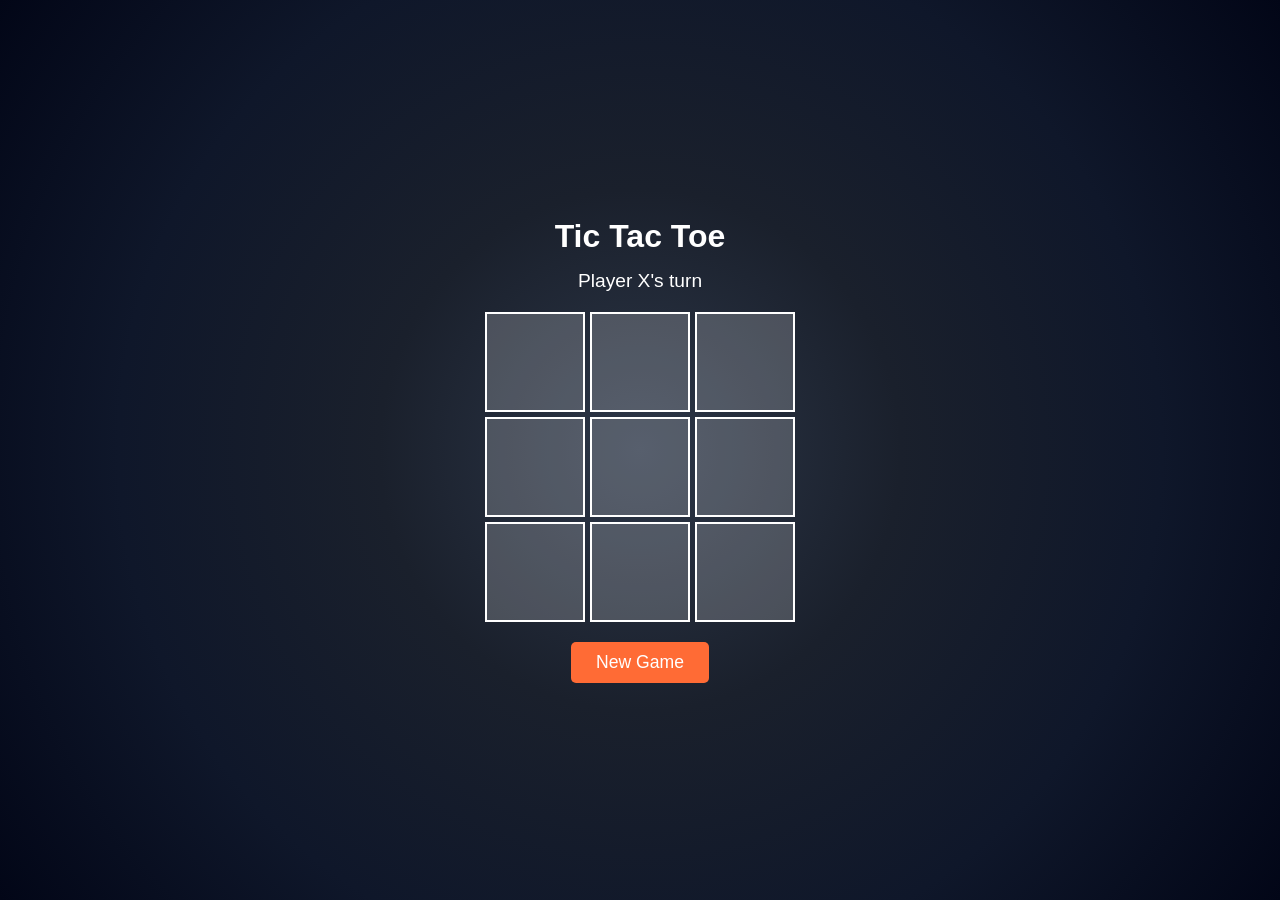
<file: index.html>
<!DOCTYPE html>
<html lang="en">

<head>
    <meta charset="UTF-8">
    <meta name="viewport" content="width=device-width, initial-scale=1.0">
    <title>Tic Tac Toe</title>
    <link rel="stylesheet" href="style.css">
</head>

<body>
    <div class="herosection">
        <h1>Tic Tac Toe</h1>
        <p class="status" id="status">Player X's turn</p>

        <div class="board" id="board">
            <div class="cell" data-index="0"></div>
            <div class="cell" data-index="1"></div>
            <div class="cell" data-index="2"></div>
            <div class="cell" data-index="3"></div>
            <div class="cell" data-index="4"></div>
            <div class="cell" data-index="5"></div>
            <div class="cell" data-index="6"></div>
            <div class="cell" data-index="7"></div>
            <div class="cell" data-index="8"></div>
        </div>

        <button class="reset-btn" id="reset-btn">New Game</button>
    </div>

    <script src="script.js"></script>
</body>

</html>
</file>
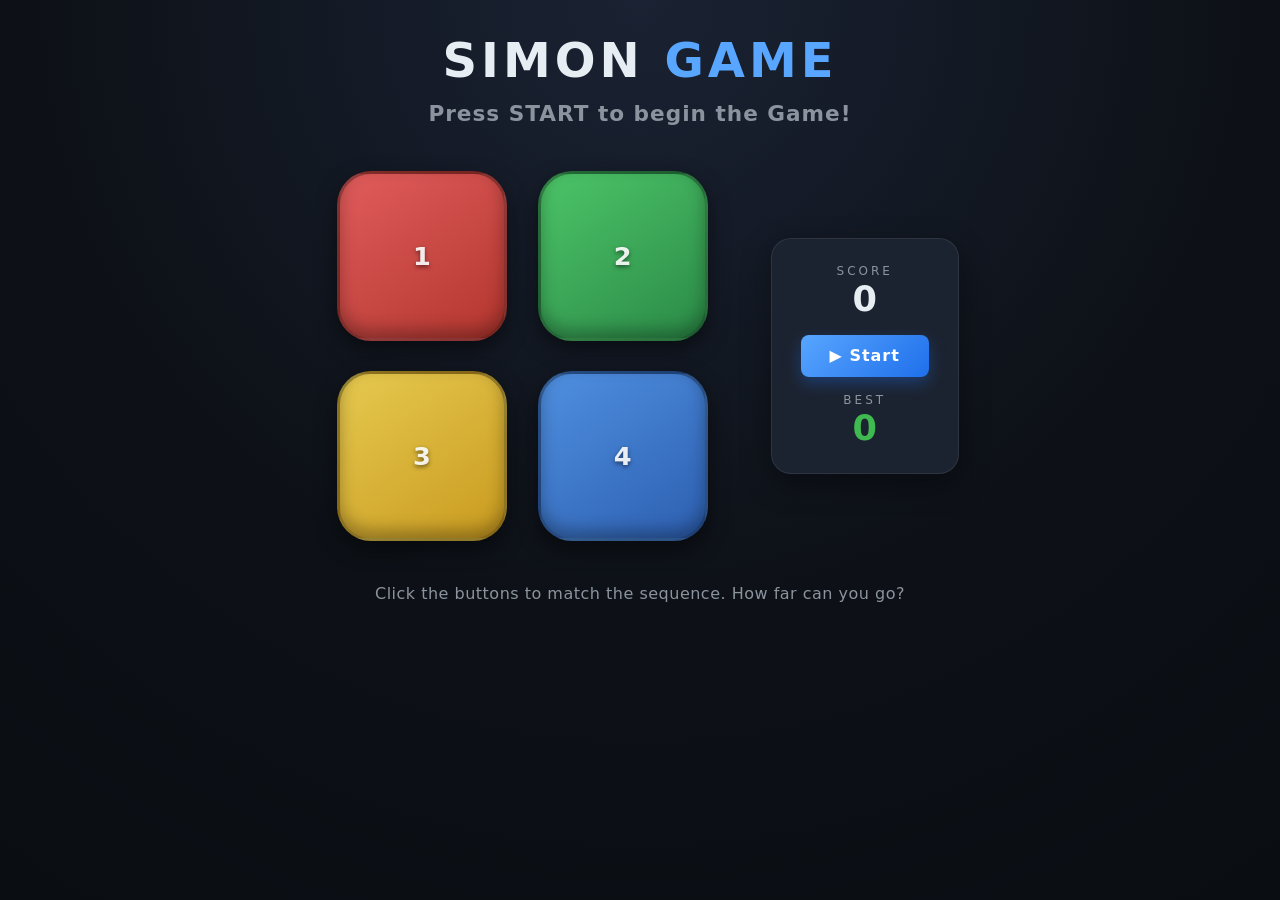
<file: project4-SimonsGame/index.html>
<!DOCTYPE html>
<html lang="en">

<head>
    <meta charset="UTF-8">
    <meta name="viewport" content="width=device-width, initial-scale=1.0">
    <title>Simon Game</title>
    <link rel="stylesheet" href="style.css">
</head>

<body>

    <h1 class="title">Simon <span class="accent">Game</span></h1>
    <h2 id="status">Press START to begin the Game!</h2>

    <div class="game-wrap">
        <div class="btn-container">
            <div class="line1">
                <div class="btn red" data-color="red" type="button">1</div>
                <div class="btn green" data-color="green" type="button">2</div>
            </div>
            <div class="line2">
                <div class="btn yellow" data-color="yellow" type="button">3</div>
                <div class="btn blue" data-color="blue" type="button">4</div>
            </div>
        </div>

        <!-- center hub -->
        <div class="hub">
            <div class="hub-score">
                <span class="hub-label">Score</span>
                <span id="score">0</span>
            </div>
            <button id="startBtn">▶ Start</button>
            <div class="hub-score">
                <span class="hub-label">Best</span>
                <span id="highScore">0</span>
            </div>
        </div>
    </div>

    <p id="hint">Click the buttons to match the sequence. How far can you go?</p>

    <!-- Game over overlay -->
    <div id="gameOver" class="overlay hidden">
        <div class="overlay-card">
            <h1 class="gameover-title">Game Over</h1>
            <p>You reached <span id="finalScore">0</span> points!</p>
            <p class="best-line">Best: <span id="finalBest">0</span></p>
            <button id="restartBtn">Play Again</button>
        </div>
    </div>

    <script src="script.js"></script>
</body>

</html>
</file>
<file: style.css>
* {
    margin: 0;
    padding: 0;
    box-sizing: border-box;
}

body {
    font-family: Arial, sans-serif;
    background: radial-gradient(circle at center,
            #2d3748,
            #1a202c,
            #0f172a,
            #020617);
    display: flex;
    justify-content: center;
    align-items: center;
    min-height: 100vh;

}

.herosection {
    text-align: center;
    color: white;
}

.status {
    font-size: 1.2rem;
    margin: 15px 0;
}

.board {
    display: grid;
    grid-template-columns: repeat(3, 100px);
    grid-template-rows: repeat(3, 100px);
    gap: 5px;
    margin: 20px auto;
}

.cell {
    width: 100px;
    height: 100px;
    background: rgba(255, 255, 255, 0.2);
    border: 2px solid white;
    display: flex;
    justify-content: center;
    align-items: center;
    font-size: 3rem;
    font-weight: bold;
    color: white;
    cursor: pointer;
    user-select: none;
}

.cell:hover {
    background: rgba(255, 255, 255, 0.35);
}

.cell.win {
    background: rgba(0, 200, 0, 0.5);
    color: #00ff88;
    border-color: #00ff88;
    transform: scale(1.05);
}

.reset-btn {
    padding: 10px 25px;
    font-size: 1.1rem;
    border: none;
    border-radius: 5px;
    cursor: pointer;
    background: #ff6b35;
    color: white;
}

.reset-btn:hover {
    background: #e0552a;
}
</file>
<file: project4-SimonsGame/style.css>
/* ===== SIMON — CLEAN PROFESSIONAL GAMING THEME ===== */

* {
    margin: 0;
    padding: 0;
    box-sizing: border-box;
}

:root {
    --bg-primary: #0d1117;
    --bg-secondary: #161b22;
    --surface: #1c2330;
    --border: rgba(255, 255, 255, 0.08);
    --text-main: #e6edf3;
    --text-muted: #8b949e;
    --accent: #58a6ff;
    --accent-soft: rgba(88, 166, 255, 0.15);
    --success: #3fb950;
    --danger: #f85149;
}

body {
    min-height: 100vh;
    font-family: 'Segoe UI', system-ui, -apple-system, sans-serif;
    text-align: center;
    color: var(--text-main);
    background: radial-gradient(circle at 50% 0%, #1a2233 0%, var(--bg-primary) 55%, #0a0d12 100%);
    overflow-x: hidden;
    position: relative;
    user-select: none;
    display: flex;
    flex-direction: column;
    align-items: center;
    padding: 1.5rem 1rem;
}

/* ===== Title ===== */
.title {
    margin-top: 0.5rem;
    font-size: clamp(1.8rem, 5vw, 3rem);
    font-weight: 800;
    letter-spacing: 4px;
    color: var(--text-main);
    text-transform: uppercase;
}

.title .accent {
    color: var(--accent);
}

/* ===== Status ===== */
#status {
    margin: 0.8rem auto 1.4rem;
    font-size: clamp(1rem, 2.5vw, 1.35rem);
    font-weight: 600;
    color: var(--text-muted);
    letter-spacing: 1px;
    min-height: 2rem;
}

#status.accent-text {
    color: var(--accent);
}

/* ===== Game Layout ===== */
.game-wrap {
    display: flex;
    justify-content: center;
    align-items: center;
    gap: clamp(1.5rem, 4vw, 3rem);
    flex-wrap: wrap;
    max-width: 820px;
    width: 100%;
}

.btn-container {
    display: flex;
    flex-direction: column;
}

.line1, .line2 {
    display: flex;
}

/* ===== Game Buttons ===== */
.btn {
    width: clamp(90px, 20vw, 170px);
    height: clamp(90px, 20vw, 170px);
    margin: clamp(0.4rem, 1.2vw, 1.2rem);
    border-radius: 20%;
    border: 3px solid rgba(0, 0, 0, 0.35);
    box-shadow: inset 0 -8px 16px rgba(0, 0, 0, 0.3), 0 8px 20px rgba(0, 0, 0, 0.5);
    display: flex;
    align-items: center;
    justify-content: center;
    font-size: clamp(1rem, 3vw, 1.6rem);
    font-weight: 800;
    color: rgba(255, 255, 255, 0.9);
    cursor: pointer;
    position: relative;
    transition: transform 0.15s ease, box-shadow 0.15s ease, filter 0.15s ease;
    text-shadow: 0 2px 4px rgba(0, 0, 0, 0.5);
}

.btn:hover {
    transform: scale(1.04);
    filter: brightness(1.08);
}

.btn:active {
    transform: scale(0.94);
}

/* Base colors — clean gradients, no outer neon glow */
.red {
    background: linear-gradient(145deg, #e05c5c, #b3362e);
}

.green {
    background: linear-gradient(145deg, #4cc468, #2b8a47);
}

.yellow {
    background: linear-gradient(145deg, #e6c94f, #c99a1f);
}

.blue {
    background: linear-gradient(145deg, #4f8fe0, #2d5fb0);
}

/* Sequence-color flash (bright) */
.flash {
    filter: brightness(1.7) saturate(1.2);
    box-shadow: 0 0 0 4px rgba(255, 255, 255, 0.6), 0 0 30px rgba(255, 255, 255, 0.35);
    transform: scale(1.08);
    transition: all 0.08s ease;
}

/* User-press flash (subtle ring) */
.userflash {
    box-shadow: 0 0 0 4px rgba(255, 255, 255, 0.7), 0 0 25px rgba(255, 255, 255, 0.25);
    transform: scale(0.95);
    filter: brightness(1.4);
}

/* Wrong-press shake (no rotation) */
.wrong {
    animation: shake 0.4s ease;
}

@keyframes shake {
    0%   { transform: translateX(0); }
    20%  { transform: translateX(-14px); }
    40%  { transform: translateX(14px); }
    60%  { transform: translateX(-10px); }
    80%  { transform: translateX(10px); }
    100% { transform: translateX(0); }
}

/* ===== Center Hub ===== */
.hub {
    display: flex;
    flex-direction: column;
    align-items: center;
    gap: 1rem;
    padding: 1.6rem 1.8rem;
    border-radius: 20px;
    background: var(--surface);
    border: 1px solid var(--border);
    box-shadow: 0 10px 30px rgba(0, 0, 0, 0.4);
    min-width: 180px;
}

.hub-score {
    display: flex;
    flex-direction: column;
    align-items: center;
    min-width: 110px;
}

.hub-label {
    font-size: 0.75rem;
    letter-spacing: 3px;
    color: var(--text-muted);
    text-transform: uppercase;
}

#score, #highScore {
    font-size: clamp(1.8rem, 5vw, 2.2rem);
    font-weight: 800;
    color: var(--text-main);
}

#highScore {
    color: var(--success);
}

/* ===== Buttons ===== */
#startBtn, #restartBtn {
    font-family: inherit;
    font-size: 1rem;
    font-weight: 700;
    letter-spacing: 1px;
    padding: 0.7rem 1.8rem;
    border: none;
    border-radius: 8px;
    cursor: pointer;
    color: #fff;
    background: linear-gradient(135deg, var(--accent), #1f6feb);
    box-shadow: 0 6px 16px rgba(31, 111, 235, 0.35);
    transition: transform 0.15s ease, box-shadow 0.15s ease, filter 0.15s ease;
}

#startBtn:hover, #restartBtn:hover {
    transform: translateY(-2px);
    box-shadow: 0 8px 20px rgba(31, 111, 235, 0.45);
    filter: brightness(1.05);
}

#startBtn:active, #restartBtn:active {
    transform: translateY(0) scale(0.97);
}

/* ===== Hint ===== */
#hint {
    margin-top: 1.6rem;
    font-size: clamp(0.85rem, 2vw, 1rem);
    color: var(--text-muted);
    letter-spacing: 0.5px;
    max-width: 600px;
    line-height: 1.5;
}

/* ===== Game Over Overlay ===== */
.overlay {
    position: fixed;
    inset: 0;
    background: rgba(8, 12, 18, 0.85);
    backdrop-filter: blur(6px);
    display: flex;
    align-items: center;
    justify-content: center;
    padding: 1rem;
    z-index: 100;
}

.overlay.hidden {
    display: none;
}

.overlay-card {
    text-align: center;
    padding: clamp(1.8rem, 5vw, 3rem) clamp(1.5rem, 5vw, 3.5rem);
    border-radius: 20px;
    background: var(--surface);
    border: 1px solid var(--border);
    box-shadow: 0 20px 50px rgba(0, 0, 0, 0.6);
    max-width: 420px;
    width: 100%;
    animation: cardPop 0.35s ease;
}

@keyframes cardPop {
    0% { transform: scale(0.85); opacity: 0; }
    100% { transform: scale(1); opacity: 1; }
}

.gameover-title {
    font-size: clamp(1.8rem, 6vw, 2.6rem);
    color: var(--danger);
    margin-bottom: 0.8rem;
    font-weight: 800;
}

.overlay-card p {
    font-size: 1.1rem;
    color: var(--text-muted);
    margin-bottom: 0.5rem;
}

.overlay-card .best-line {
    color: var(--success);
}

#finalScore, #finalBest {
    font-weight: 800;
    color: var(--text-main);
    font-size: 1.4rem;
}

/* ===== Responsive (mobile) — hub stacks below buttons ===== */
@media (max-width: 640px) {
    .game-wrap {
        flex-direction: column;
        gap: 1.2rem;
    }

    .hub {
        flex-direction: row;
        justify-content: center;
        gap: 1.5rem;
        width: 100%;
        max-width: 420px;
        padding: 1rem 1.2rem;
    }

    #startBtn {
        order: 2;
    }

    .hub-score {
        min-width: 0;
    }
}

/* ===== Reduced motion preference ===== */
@media (prefers-reduced-motion: reduce) {
    * {
        animation-duration: 0.01ms !important;
        animation-iteration-count: 1 !important;
        transition-duration: 0.01ms !important;
    }
}
</file>
